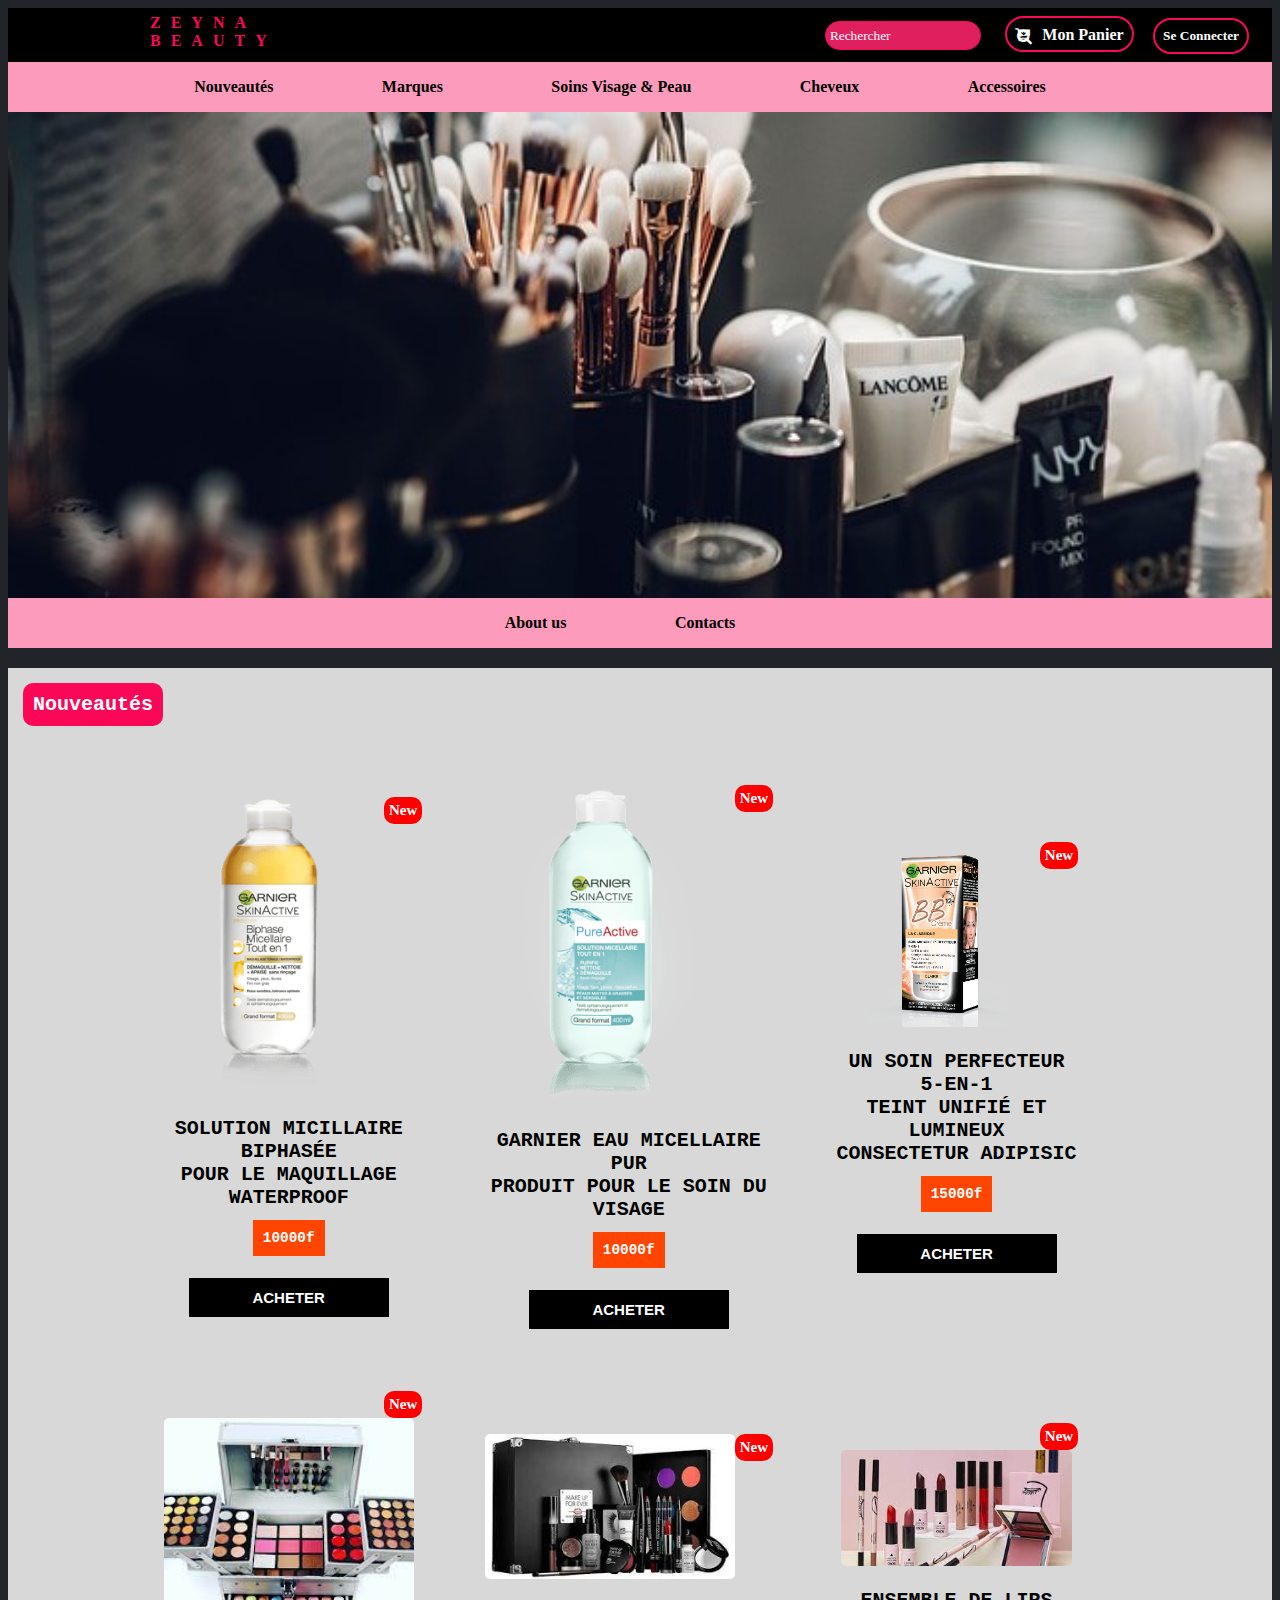
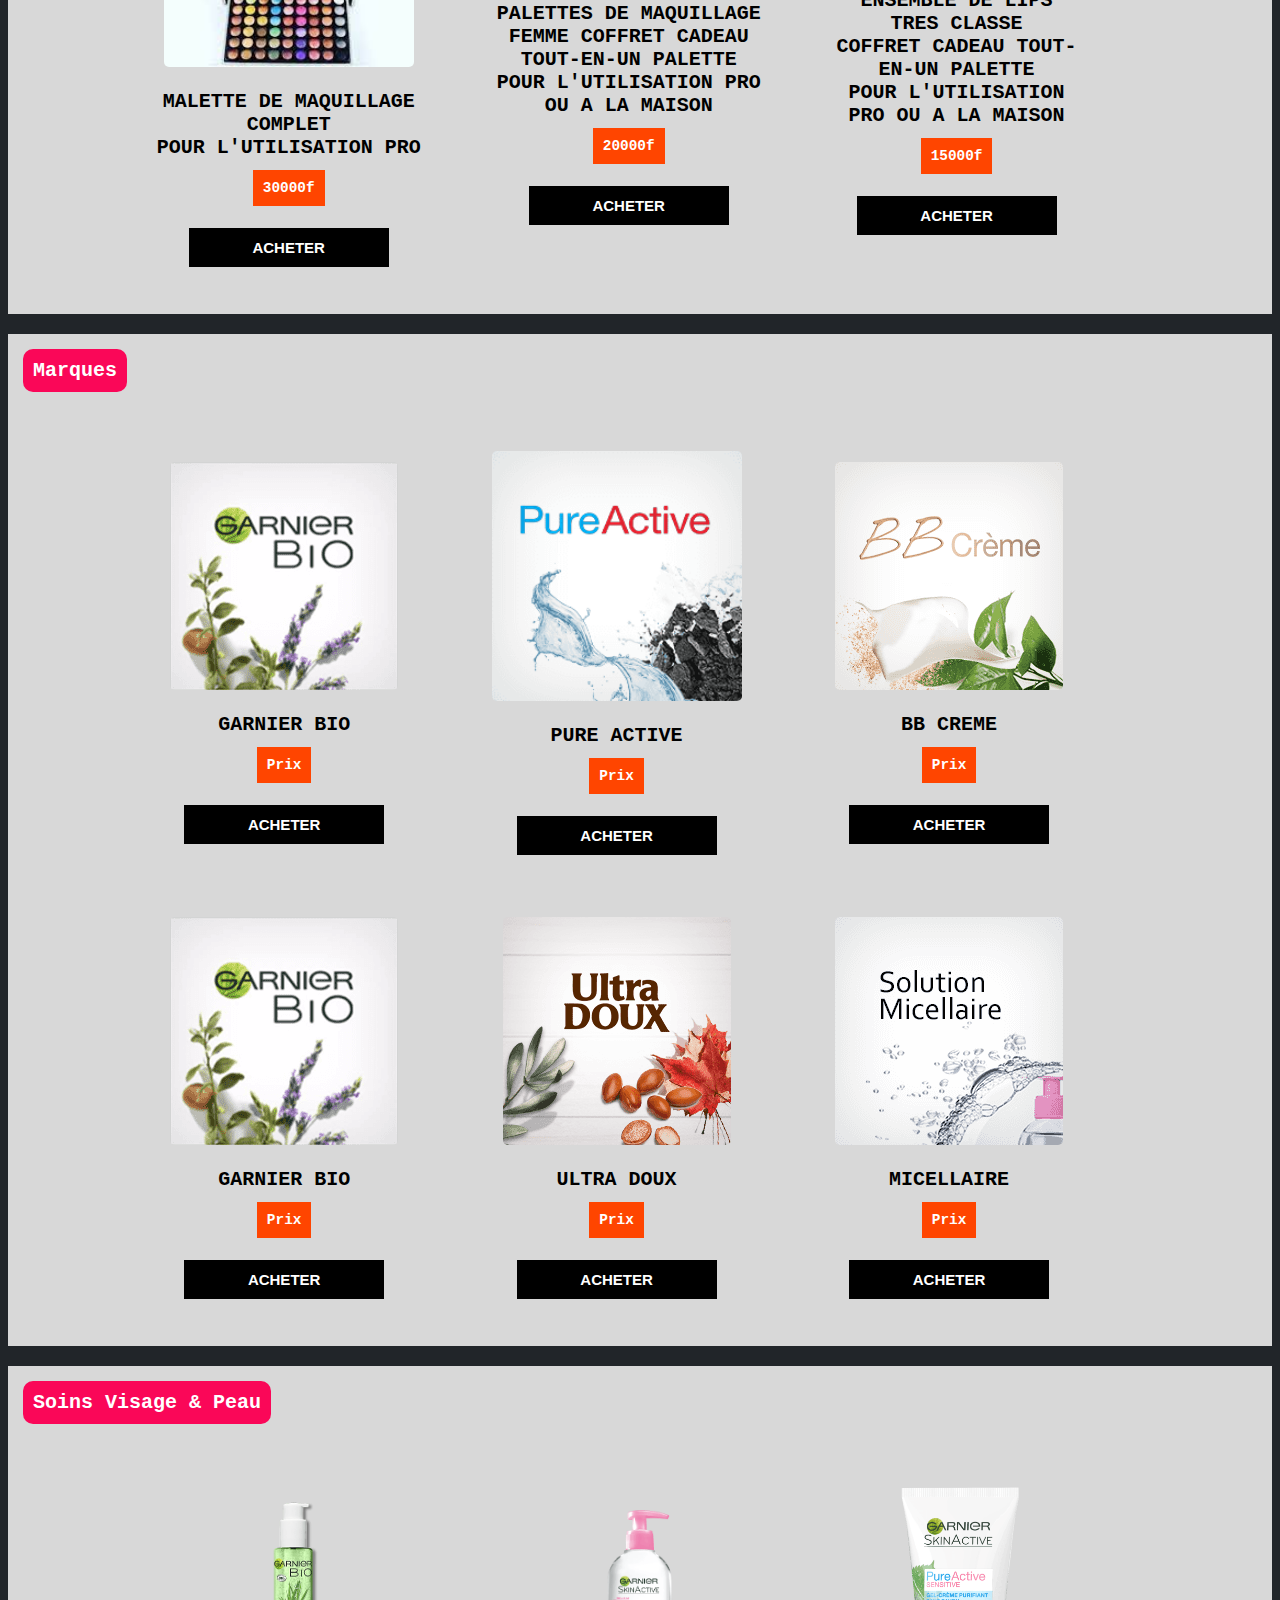
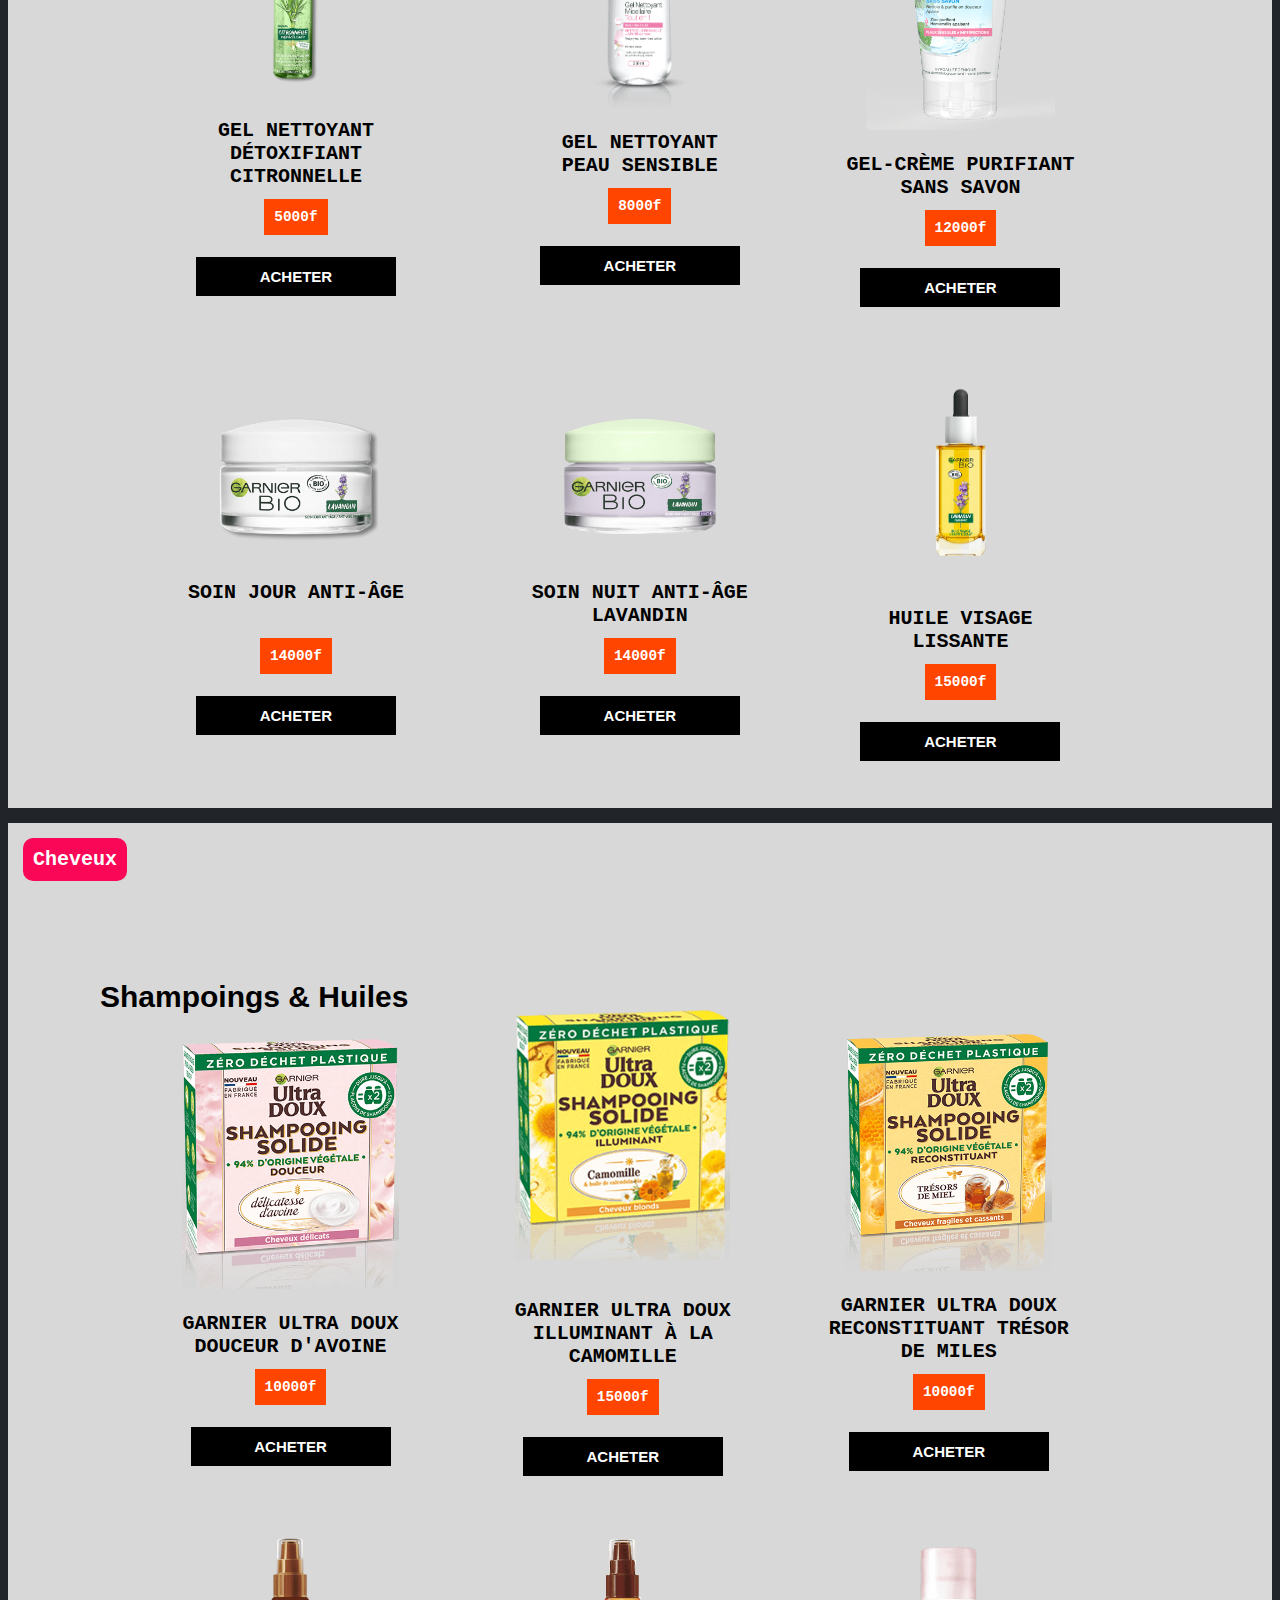
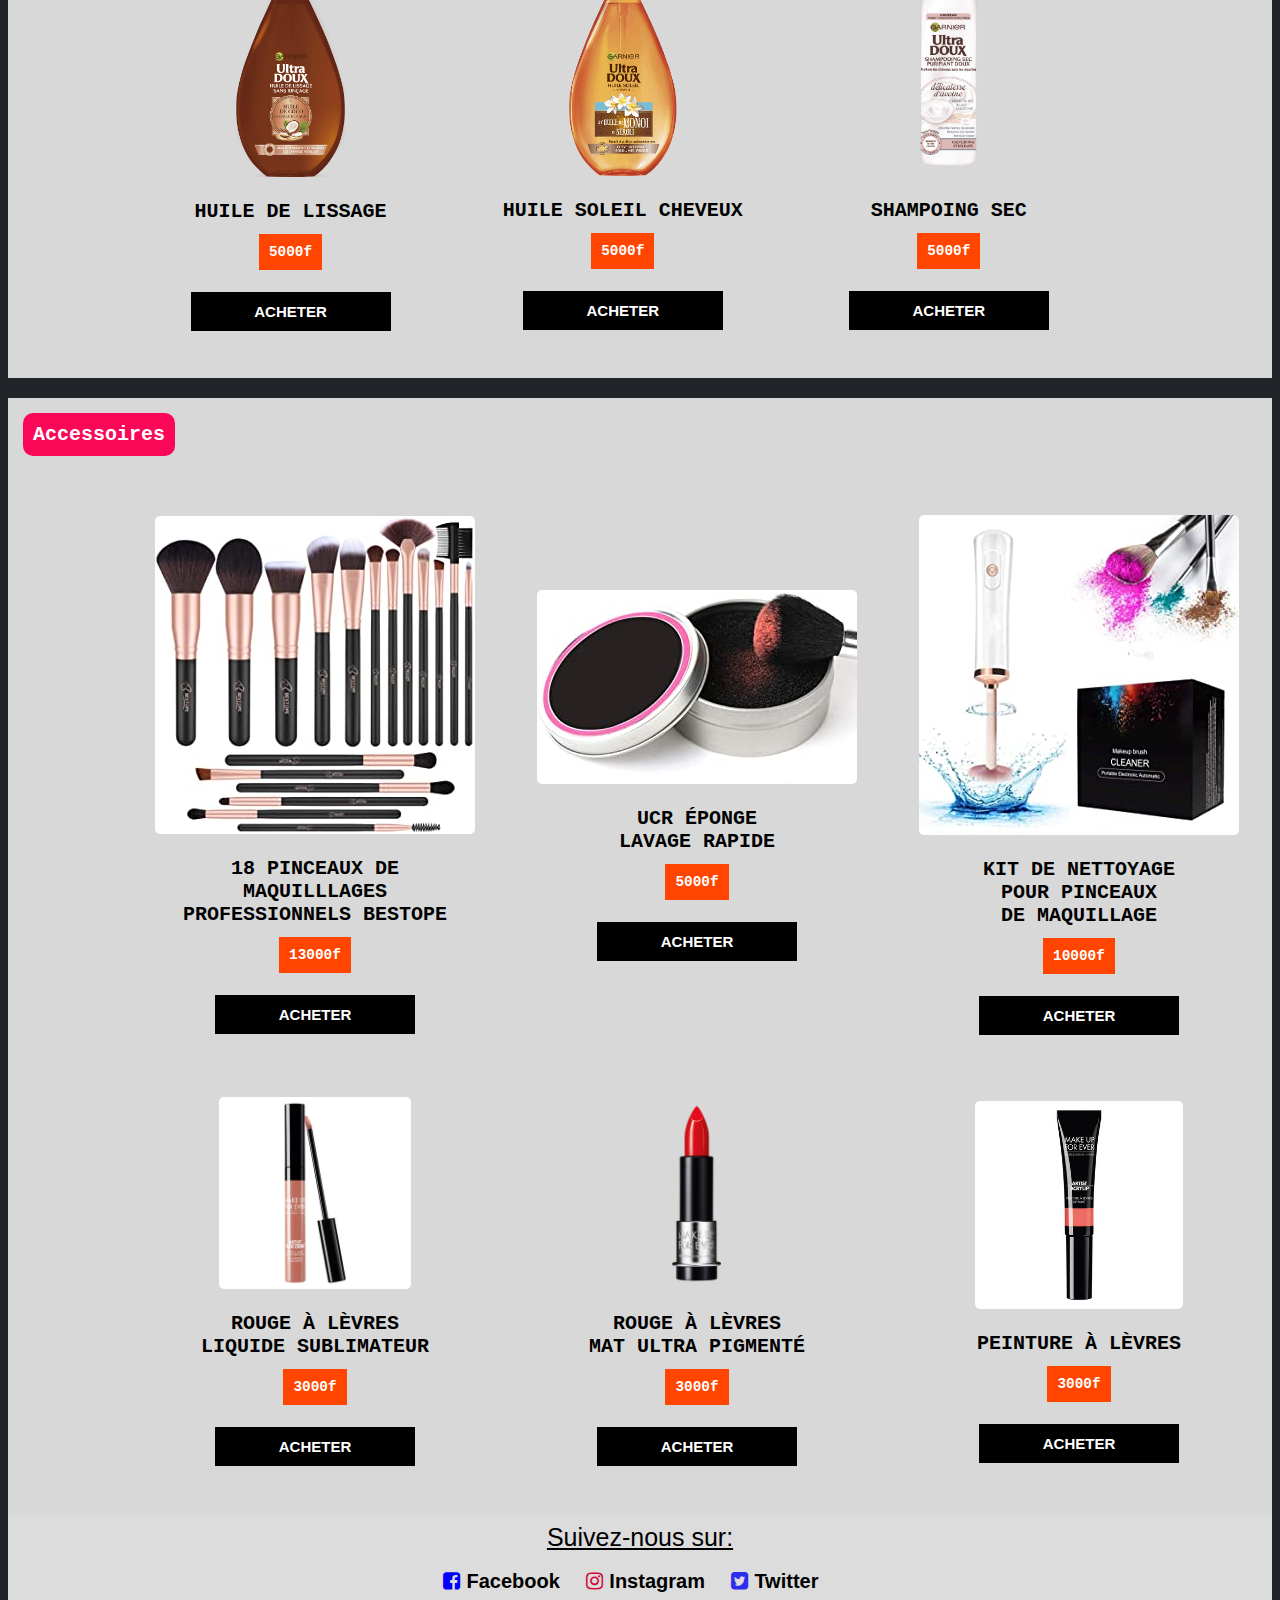
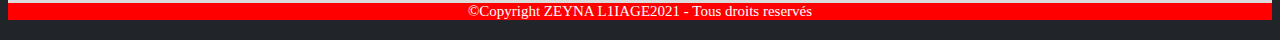
<file: index.html>
<!DOCTYPE html>
<html lang="en">
<head>
    <meta charset="UTF-8">
    <meta http-equiv="X-UA-Compatible" content="IE=edge">
    <meta name="viewport" content="width=device-width, initial-scale=1.0">
    <link rel="stylesheet" href="https://stackpath.bootstrapcdn.com/font-awesome/4.7.0/css/font-awesome.min.css">
    <link rel="stylesheet" href="mdb.min.css">
    <link rel="stylesheet" href="styles.css">
    <title>ZEYNA BEAUTY</title>
</head>
<body>
    <header>
        <div class="upper-nav">
            <span class="logo"><a href="#">ZEYNA BEAUTY</a></span>
            <div class="connexion">
                <input type="text" placeholder="Rechercher">
                <i class="fa fa-search" aria-hidden="true"></i>
                <i class="fa fa-cart-arrow-down" aria-hidden="true">&nbsp; &nbsp;<b>Mon Panier</b></i>
                </i>
                <input type="submit" value="Se Connecter">
            </div>
            
        </div>
        <nav class="top-bar">
            <ul class="up-line">
                <li><a href="#new">Nouveautés</a></li>
                <li><a href="#mark">Marques</a></li>
                <li><a href="#brush">Soins Visage & Peau</a></li>
                <li><a href="#hair">Cheveux</a></li>
                <li><a href="#tools">Accessoires</a></li>
            </ul>
        </nav>
        <img src="glass.jpg" alt="">
        <nav class="bottom-bar">
            <ul class="down-line">
                
                <li><a href="about.html"  class="down-bar-item">About us</a></li>
                <li><a href="contact.html"  class="down-bar-item">Contacts</a></li>
            </ul>
        </nav>
    </header>
    <section>
        
        <div id="new">
            <span class="title">Nouveautés</span>
            <table>
                <tr>
                    <td>
                        <span class="new">New</span>
                        <img src="biphase.png" width="85%" alt="">
                        <p>
                            Solution Micillaire Biphasée <br>
                            Pour le maquillage Waterproof<br>
                        </p>
                        <span class="price">10000f</span><br><br><br>
                        <button type="submit">ACHETER</button>
                    </td>
                    <td>
                        <span class="new">New</span>
                        <img src="démaquillant.png" width="85%" alt="">
                        <p>
                            Garnier Eau Micellaire Pur<br>
                            Produit Pour le soin du Visage<br>  
                        </p>
                        <span class="price">10000f</span><br><br><br>
                        <button type="submit">ACHETER</button>
                    </td>
                    <td>
                        <span class="new">New</span>
                        <img src="bb creme.png" width="58%" alt="">
                        <p>
                            UN SOIN PERFECTEUR 5-EN-1<br>
                            teint unifié et lumineux <br>
                            consectetur adipisic
                        </p>
                        <span class="price">15000f</span><br><br><br>
                        <button type="submit">ACHETER</button>
                    </td>
                   
                </tr>
                <tr>
                    <td>
                        <span class="new">New</span>
                        <img src="Ma.jpg" width="250px" alt="">
                        <p>
                            Malette de Maquillage complet <br>
                            Pour l'utilisation Pro<br>
                            
                        </p>
                        <span class="price">30000f</span><br><br><br>
                        <button type="submit">ACHETER</button>
                    </td>
                    <td>
                        <span class="new">New</span>
                        <img src="M.jpg" width="250px" alt="">
                        <p>
                            Palettes de Maquillage <br>
                            Femme coffret cadeau tout-en-un palette<br>
                            Pour l'utilisation Pro ou a la Maison
                        </p>
                        <span class="price">20000f</span><br><br><br>
                        <button type="submit">ACHETER</button>
                    </td>
                    <td>
                        <span class="new">New</span>
                        <img src="1.jpg" width="95%"alt="">
                        <p>
                            Ensemble de Lips tres classe <br>
                            Coffret cadeau tout-en-un palette<br>
                            Pour l'utilisation Pro ou a la Maison
                        </p>
                        <span class="price">15000f</span><br><br><br>
                        <button type="submit">ACHETER</button>
                    </td>
                </tr>
            </table>
        </div>
        <div id="mark">
            <span class="title">Marques</span>
            <table>
                <tr>
                    <td>
                        <img src="garnier.png" alt="">
                        <p>
                            Garnier Bio <br>
                        </p>
                        <span class="price">Prix</span><br><br><br>
                        <button type="submit">ACHETER</button>
                    </td>
                    <td>
                        <img src="pure-active_brand-cube.png" width="250px" alt="">
                        <p>
                            Pure Active <br>
                        </p>
                        <span class="price">Prix</span><br><br><br>
                        <button type="submit">ACHETER</button>
                    </td>
                    <td>
                        <img src="bbcrme_brand-cube.png" alt="">
                        <p>
                            BB Creme <br>
                        </p>
                        <span class="price">Prix</span><br><br><br>
                        <button type="submit">ACHETER</button>
                    </td>
                </tr>
                <tr>
                    <td>
                        <img src="garnier.png" alt="">
                        <p>
                            Garnier Bio <br>
                        </p>
                        <span class="price">Prix</span><br><br><br>
                        <button type="submit">ACHETER</button>
                    </td>
                    <td>
                        <img src="ultra-doux_brand-cube.png" alt="">
                        <p>
                            Ultra Doux <br>
                        </p>
                        <span class="price">Prix</span><br><br><br>
                        <button type="submit">ACHETER</button>
                    </td>
                    <td>
                        <img src="Micellaire_Brand Cube.png " alt="">
                        <p>
                            Micellaire <br>
                        </p>
                        <span class="price">Prix</span><br><br><br>
                        <button type="submit">ACHETER</button>
                    </td>
                </tr>
            </table>
        </div>
        <div id="brush">
            <span class="title">Soins Visage & Peau</span>
            <table>
                <tr>
                    <td>
                        <img src="Citronnelle_gel_nettoyant_big.png" width="55%" alt="">
                        <p>
                            Gel Nettoyant Détoxifiant<br>
                            Citronnelle<br>
                        </p>
                        <span class="price">5000f</span><br><br><br>
                        <button type="submit">ACHETER</button>
                    </td>
                    <td>
                        <img src="micellaire-gel-sensible-373x488.png" width="55%" alt="">
                        <p>
                            gel nettoyant<br>
                            peau sensible
                        </p>
                        <span class="price">8000f</span><br><br><br>
                        <button type="submit">ACHETER</button>
                    </td>
                    <td>
                        <img src="373x488-Sensitive---gel.png" width="80%" alt="">
                        <p>
                            Gel-crème Purifiant<br>
                            Sans savon 
                        </p>
                        <span class="price">12000f</span><br><br><br>
                        <button type="submit">ACHETER</button>
                    </td>
                </tr>
                <tr>
                    <td>
                        <img src="Lavandin - Soin jour pot.png" width="58%" alt="">
                        <p>
                            Soin jour anti-ÂGE<br>
                             <br>
                        </p>
                        <span class="price">14000f</span><br><br><br>
                        <button type="submit">ACHETER</button>
                    </td>
                    <td>
                        <img src="POT LAVANDIN NUIT.png" width="58%" alt="">
                        <p>
                            Soin nuit anti-ÂGE<br>
                            LAVANDIN <br>
                        </p>
                        <span class="price">14000f</span><br><br><br>
                        <button type="submit">ACHETER</button>
                    </td>
                    <td>
                        <img src="lavandin_huile_big.png"  width="70%" alt="">
                        <p>
                            Huile visage<br>
                            lissante<br>
                        </p>
                        <span class="price">15000f</span><br><br><br>
                        <button type="submit">ACHETER</button>
                    </td>
                </tr>
            </table>
        </div>
    
        <div id="hair">
            <span class="title">Cheveux</span> <br><br><br>
            <span class="sub-title">Shampoings & Huiles</span>
            <table>
                <tr>
                    <td>
                        <img src="DELICATESSE.png" width="80%" alt="">
                        <p>
                            Garnier Ultra Doux<br>
                            Douceur D'avoine  
                        </p>
                        <span class="price">10000f</span><br><br><br>
                        <button type="submit">ACHETER</button>
                    </td>
                    <td>
                        <img src="CAMOMILLE-v2.png" width="80%" alt="">
                        <p>
                            Garnier Ultra Doux<br>
                            Illuminant à la Camomille <br>
                        </p>
                        <span class="price">15000f</span><br><br><br>
                        <button type="submit">ACHETER</button>
                    </td>
                    <td>
                        <img src="TRESORS-DE-MIEL-packshot.png" width="80%" alt="">
                        <p>
                            Garnier Ultra Doux<br>
                            Reconstituant Trésor de Miles
                        </p>
                        <span class="price">10000f</span><br><br><br>
                        <button type="submit">ACHETER</button>
                    </td>
                </tr>
                <tr>
                    <td>
                        <img src="huile.png" width="40%" alt="">
                        <p>
                            Huile de Lissage
                        </p>
                        <span class="price">5000f</span><br><br><br>
                        <button type="submit">ACHETER</button>
                    </td>
                    <td>
                        <img src="Huile-Monoi-Neroli.png" width="40%" alt="">
                        <p>
                            Huile soleil cheveux
                        </p>
                        <span class="price">5000f</span><br><br><br>
                        <button type="submit">ACHETER</button>
                    </td>
                    <td>
                        <img src="Prod-P42173-Big.png"  width="70%" alt="">
                        <p>
                            Shampoing sec
                        </p>
                        <span class="price">5000f</span><br><br><br>
                        <button type="submit">ACHETER</button>
                    </td>
                </tr>
            </table>
        </div> 
        <div id="tools">
            <span class="title">Accessoires</span>
            <table>
                <tr>
                    <td>
                        <img src="pinceau.jpg"  alt="">
                        <p>
                            18 pinceaux de maquilllages <br>
                            professionnels Bestope
                        </p>
                        <span class="price">13000f</span><br><br><br>
                        <button type="submit">ACHETER</button>
                    </td>
                    <td>
                        <img src="eponge.jpg" alt="">
                        <p>
                            Ucr éponge<br>
                           lavage rapide
                        </p>
                        <span class="price">5000f</span><br><br><br>
                        <button type="submit">ACHETER</button>
                    </td>
                    <td>
                        <img src="kit.jpg"">
                        <p>
                            Kit de Nettoyage<br>
                            pour pinceaux <br>
                            de maquillage
                        </p>
                        <span class="price">10000f</span><br><br><br>
                        <button type="submit">ACHETER</button>
                    </td>
                </tr>
                <tr>
                    <td>
                        <img src="rouge.jpg" width="60%" alt="">
                        <p>
                           Rouge à lèvres<br>
                            Liquide sublimateur
                        </p>
                        <span class="price">3000f</span><br><br><br>
                        <button type="submit">ACHETER</button>
                    </td>
                    <td>
                        <img src="mat.png" width="60%" alt="">
                        <p>
                           Rouge à lèvres<br>
                           mat ultra pigmenté
                        </p>
                        <span class="price">3000f</span><br><br><br>
                        <button type="submit">ACHETER</button>
                    </td>
                    <td>
                        <img src="ever.jpg" width="65%" alt="">
                        <p>
                            Peinture à lèvres
                        </p>
                        <span class="price">3000f</span><br><br><br>
                        <button type="submit">ACHETER</button>
                    </td>
                </tr>
            </table>
        </div> 
    </section>
    <div class="accounts">
        <span>Suivez-nous sur:</span> <br><br>
        <div class="account-item">
         <i class="fa fa-facebook-square" aria-hidden="true"></i><a href="#">Facebook</a></i>
            <i class="fa fa-instagram" aria-hidden="true"></i><a href="#">Instagram</a></i>
            <i class="fa fa-twitter-square" aria-hidden="true"></i><a href="#">Twitter</a></i>
        </div>
    </div>
    <footer>&copy;Copyright ZEYNA L1IAGE2021 - Tous droits reservés</footer>
</body>
</html>
</file>
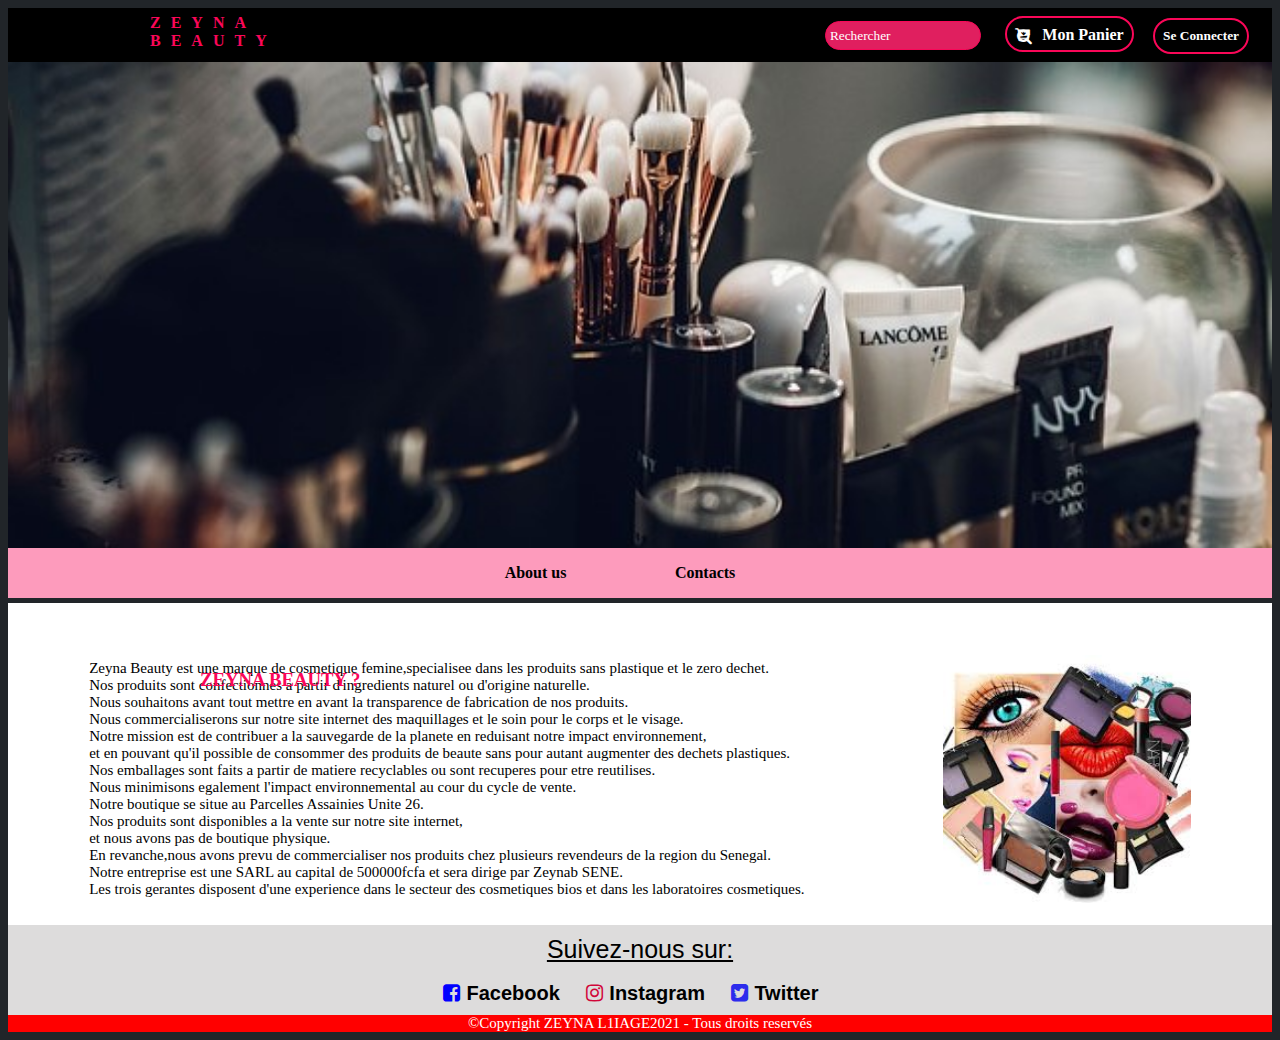
<file: about.html>
<!DOCTYPE html>
<html lang="en">
<head>
    <meta charset="UTF-8">
    <meta http-equiv="X-UA-Compatible" content="IE=edge">
    <meta name="viewport" content="width=device-width, initial-scale=1.0">
    <link rel="stylesheet" href="https://stackpath.bootstrapcdn.com/font-awesome/4.7.0/css/font-awesome.min.css">
    <link rel="stylesheet" href="mdb.min.css">
    <link rel="stylesheet" href="styles.css">
    <title>About us</title>
</head>
<body>
    <header>
        <div class="upper-nav">
            <span class="logo"><a href="index.html">ZEYNA BEAUTY</a></span>
            <div class="connexion">
                <input type="text" placeholder="Rechercher">
                <i class="fa fa-search" aria-hidden="true"></i>
                <i class="fa fa-cart-arrow-down" aria-hidden="true">&nbsp; &nbsp;<b>Mon Panier</b></i>
                </i>
                <input type="submit" value="Se Connecter">
            </div>
            
        </div>
        <img src="glass.jpg" alt="">
        <nav class="bottom-bar">
            <ul class="down-line">
                
                <li><a href=""  class="down-bar-item">About us</a></li>
                <li><a href="contact.html"  class="down-bar-item">Contacts</a></li>
            </ul>
        </nav>
    </header>
    <div id="containers">
        <h3>ZEYNA BEAUTY ?</h3>
    <div class="content">
        <p>
            Zeyna Beauty est une marque de cosmetique femine,specialisee dans les produits sans plastique et le zero dechet.<br>Nos produits sont confectionnes a partir d'ingredients naturel ou d'origine naturelle.<br>Nous souhaitons avant tout mettre en avant la transparence de fabrication de nos produits.<br>Nous commercialiserons sur notre site internet des maquillages et le soin pour le corps et le visage.<br>Notre mission est de contribuer a la sauvegarde de la planete en reduisant notre impact environnement,<br> et en pouvant qu'il possible de consommer des produits de beaute sans pour autant augmenter des dechets plastiques.<br>Nos emballages sont faits a partir de matiere recyclables ou sont recuperes pour etre reutilises.<br>Nous minimisons egalement l'impact environnemental au cour du cycle de vente.<br>Notre boutique se situe au Parcelles Assainies Unite 26.<br>Nos produits sont disponibles a la vente sur notre site internet,<br
            >et nous avons pas de boutique physique.<br>En revanche,nous avons prevu de commercialiser nos produits chez plusieurs revendeurs de la region du Senegal.<br>Notre entreprise est une SARL au capital de 500000fcfa et sera dirige par Zeynab SENE.<br>Les trois gerantes disposent d'une experience dans le secteur des cosmetiques bios et dans les laboratoires cosmetiques.<br> 
        </p>
        <img src="B.jpg" alt="">
    </div>
    </div>
    <div class="accounts">
        <span>Suivez-nous sur:</span> <br><br>
        <div class="account-item">
         <i class="fa fa-facebook-square" aria-hidden="true"></i><a href="#">Facebook</a></i>
            <i class="fa fa-instagram" aria-hidden="true"></i><a href="#">Instagram</a></i>
            <i class="fa fa-twitter-square" aria-hidden="true"></i><a href="#">Twitter</a></i>
        </div>
    </div>
    <footer>&copy;Copyright ZEYNA L1IAGE2021 - Tous droits reservés</footer>
</body>
</html>
</file>
<file: styles.css>
body{
    background-color: #212529;
}
*{
    list-style-type: none;
} 
.upper-nav span{
    position: absolute;
    left: 130px;
    top: 10px;
}
.upper-nav{
    display: flex;
    justify-content:flex-end;
    align-items:flex-end;
    color: white;
    padding: 8px;
    background-color: black;
}
.top-bar{
    display: flex;
    justify-content:center;
    align-items:center;
    color: white;
    padding: -10px;
    background-color: rgb(253, 155, 188);
}
.bottom-bar{
    display: flex;
    justify-content: center;
    align-items: center;
    color: white;
    padding: -15px;
    border-top: 1px solid;
    background-color: rgb(253, 155, 188);
    margin-top: -5px;
}
.up-line li{
    display: inline-block;
    margin: 0 50px 0 0;
}
.down-line li{
    display: inline-block;
    margin: 0 50px 0 0;
}
.up-line li a{
    font-weight: bold;
    color: black;
    font-size: 16px;
    font-family: Lucia calligraphy;
    text-decoration: none;
    margin: 0px 30px 0 0;
    padding: 12px; 
}
.down-line li a{
    font-weight: bold;
    color: black;
    font-size: 16px;
    font-family: lucia calligraphy;
    text-decoration: none;
    margin: 0 30px 0 0;
    padding: 12px;
}

.up-line li a:hover{
    background-color: white;
    color: rgb(214, 9, 77);
    border-radius: 15px;
}
.down-line li .down-bar-item:hover{
    background-color: white;
    color: rgb(214, 9, 77);
    border-radius: 15px;
}
.logo a{
    font-weight: bold;
    font-family: lucia calligraphy;
    font-size: 16px;
    color: rgb(250, 7, 88);
    letter-spacing: 10px;
    position: absolute;
    top: 4px;
    left: 20px;
}
header img{
    width: 100%;
}
li a input[type="submit"]{
    background-color: orangered;
    color: black;
    font-size: 15px;
    border: 1px solid black;
    padding: 5px;
    cursor: pointer;
    font-weight: bold;
    border-radius: 5px;
   float: right;
}

input[type="text"],input[type="tel"]{
    width: 150px;
    height: 25px;
    border-radius: 20px;
    border: 1px solid rgb(250, 7, 88);
    background-color: rgb(224, 31, 95);
    margin-right: 20px;
    color: white;
}
::placeholder{
    color: white;
    font-family: lucia calligraphy;
    padding: 2px;
}
textarea ::placeholder{
    color: rgb(224, 31, 95);
}

.fa-cart-arrow-down{
    border: 2px solid rgb(250, 7, 88);
    padding: 8px;
    border-radius: 20px;
    margin-right: 15px;
}
input[type="submit"]{
    margin-right: 15px;
    background: black;
    color: white;
    border: 2px solid rgb(250, 7, 88);
    padding: 8px;
    border-radius: 20px;
    font-family: lucia calligraphy;
    font-weight: bold;
}
textarea{
    border-radius: 5px;
    border: 2px solid rgb(250, 7, 88);
    color: black;
    font-size: 15px;
}

input[type="submit"]:hover{
    background-color:rgb(250, 7, 88);
    color: black;
    cursor: pointer;
}
.box-item{
    padding: 12px;
    width: 15%;
    text-align: center;
    color: black;
    border-radius: 10px;
    font-family: lucia calligraphy;
}
#new{
    background-color:rgb(216, 216, 216);
    padding: 15px;
    margin-top: 20px;
}
#mark{
    background-color:rgb(216, 216, 216);
    padding: 15px;
    margin-top: 20px;
}
#tools{
    background-color:rgb(216, 216, 216);
    padding: 15px;
    margin-top: 20px;
}
#brush{
    background-color:rgb(216, 216, 216);
    padding: 15px;
    margin-top: 20px;
}
#hair{
    background-color:rgb(216, 216, 216);
    padding: 15px;
    margin-top: 15px;
}
.title{
    background-color: rgb(250, 7, 88);
    color: white;
    font-size: 20px;
    font-family: monospace;
    font-weight: bold;
    position: absolute;
    padding: 10px;
    border-radius: 10px;
}

table{
    text-align: center;
    margin: 70px 0 0 100px;
    width: 80%;
}
table img{
    border-radius: 5px;

}
table img:hover{
    transform: scale(1.5);
    cursor: pointer;
}
td{
   padding: 30px;
}
footer{
    background-color: red;
    color: white;
    font-size: 15px;
    font-family: tahoma;
    text-align: center;
}
fieldset{
    text-align: center;
    padding: 15px;
    margin: 30px 300px 0 300px;
    background-color: white;
    border: 2px solid rgb(250, 7, 88);;
}
fieldset span{
    font-size: 25px;
    color: black;
    font-family: cursive;
    margin: 10px 0 0 0;
    letter-spacing: 5px;
}
.form{
    background-color: white;
    margin-top: 5px;
    padding: 15px;
}
.new{
    background-color: red;
    color: white;
    font-size: 15px;
    font-family: lucia calligraphy;
    font-weight: bold;
    padding: 5px;
    border-radius: 10px;
  float: right;
}
legend{
    font-size: 15px;
    font-family: lucia calligraphy;
    font-weight: bold;
}
td p{
    font-family: monospace;
    font-size: 20px;
    font-weight: bold;
    text-transform: uppercase;
}
#hair .sub-title{
    font-size: 30px;
    font-weight: bold;
    position: absolute;
    top: 4180px;
    left: 100px;
}
.price{
    background-color: orangered;
    color: white;
    padding: 10px;
    font-weight: bold;
    font-family: monospace;
}
button{
    color: white;
    font-size: 15px;
    background-color: black;
    width: 200px;
    padding: 10px;
    border: 1px solid black;
    font-weight: bold;
}
button:hover{
    cursor: pointer;
    background-color: white;
    color: black;
}
.fa-search{
    position: absolute;
    top: 28px;
    left: 1017px;
}
.accounts{
    background-color: rgb(221, 220, 220);
    text-align: center;
    padding: 10px;
}
.accounts span{
    color: black;
    font-size: 25px;
    text-decoration: underline;
}
.accounts i{
    width: 20px;
}
.account-item a{
    margin-right: 20px;
    color: black;
    font-size: 20px;
    font-weight: bold;
}
.fa-facebook-square{
    font-size: 20px;
    margin-right: 5px;
    color: blue;
}
.fa-instagram{
    font-size: 20px;
    margin-right: 5px;
    color: rgb(209, 6, 57);
}
.fa-twitter-square{
    font-size: 20px;
    margin-right: 5px;
    color: rgb(44, 44, 236);
}
.accounts a:hover{
    text-decoration: underline;
}
#containers{
    background-color: white;
    padding: 12px;
    margin-top: 5px;
}
.content{
    display: flex;
    justify-content: space-around;
    align-items: center;
    margin-top: 30px;
}
.content img{
   width: 20%; 
}
.content p{
    font-family: lucia calligraphy;
    font-size: 15px;
}
h3{
    position: absolute;
    top: 650px;
    left: 200px;
    color: rgb(250, 7, 88);
    font-weight: bold;
    font-family: lucia calligraphy;
    
}
</file>
